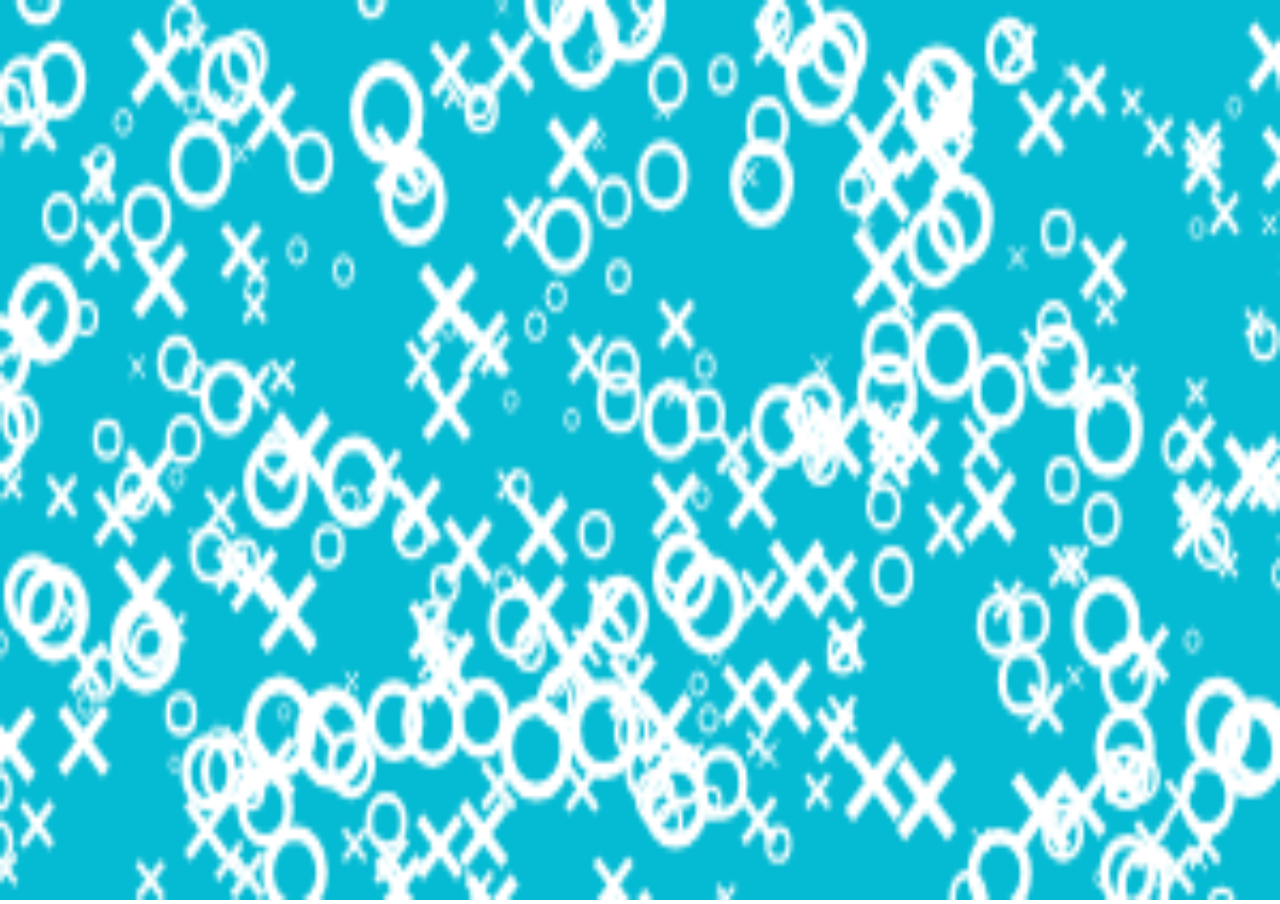
<file: background/index.html>
<!DOCTYPE html>
<html lang="en">
<head>
  <meta charset="UTF-8">
  <meta name="viewport" content="width=device-width, initial-scale=1.0">
  <meta http-equiv="X-UA-Compatible" content="ie=edge">
  <title>Document</title>
  <link rel="stylesheet" href="./css/main.css">
</head>
<body>
  <canvas id="wall"></canvas>
  <script src="./js/background.js"></script>
</body>
</html>
</file>
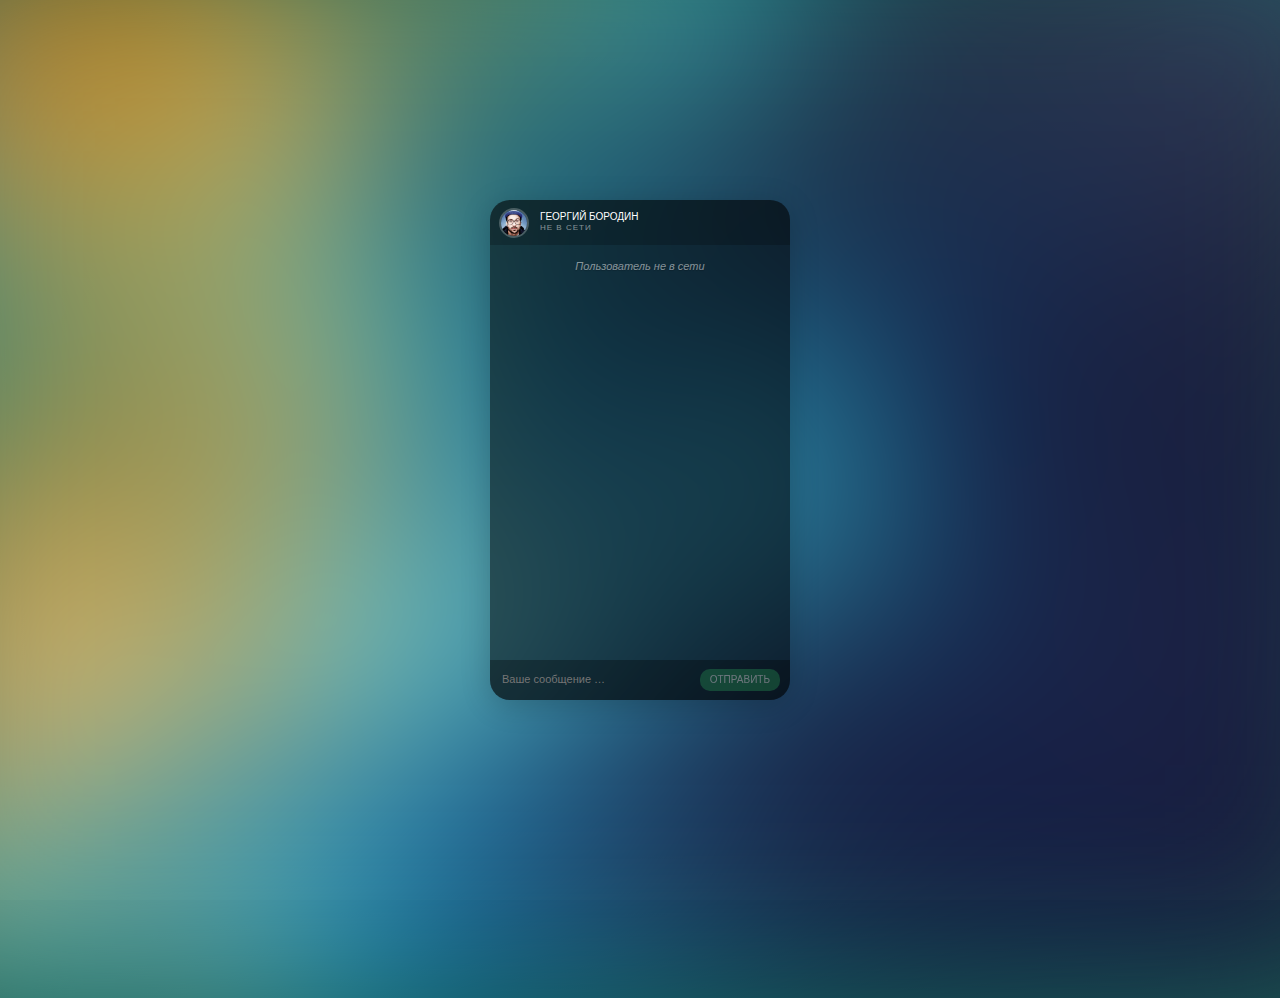
<file: chat/index.html>
<!DOCTYPE html>
<html lang="en">
<head>
  <meta charset="UTF-8">
  <meta name="viewport" content="width=device-width, initial-scale=1.0">
  <meta http-equiv="X-UA-Compatible" content="ie=edge">
  <title>Document</title>
  <link rel="stylesheet" href="./css/main.css">
</head>
<body>
  <div class="chat">
    <div class="chat-title">
      <h1>Георгий Бородин</h1>
      <h2 class="chat-status" data-online="в сети" data-offline="не в сети">не в сети</h2>
      <figure class="avatar">
        <img src="./i/profile-80.jpg">
      </figure>
    </div>
    <div class="messages">
      <div class="messages-templates">
        <div class="message loading">
          <figure class="avatar"><img src="./i/profile-80.jpg" /></figure>
          <span></span>
        </div>
        <div class="message">
          <figure class="avatar"><img src="./i/profile-80.jpg" /></figure>
          <span class="message-text">Привет!</span>
          <div class="timestamp">12:56</div>
        </div>
        <div class="message message-personal">
          <span class="message-text">Привет</span>
          <div class="timestamp">12:56</div>
        </div>
        <div class="message message-status">
          <span class="message-text">Пользователь не в сети</span>
        </div>
      </div>
      <div class="messages-content">
      </div>
    </div>
    <form class="message-box" action="/404/" method="POST">
      <input type="text" class="message-input" placeholder="Ваше сообщение …">
      <button disabled type="submit" class="message-submit">Отправить</button>
    </form>

  </div>
  <div class="bg"></div>
  <script src="./js/chat.js"></script>
</body>
</html>
</file>
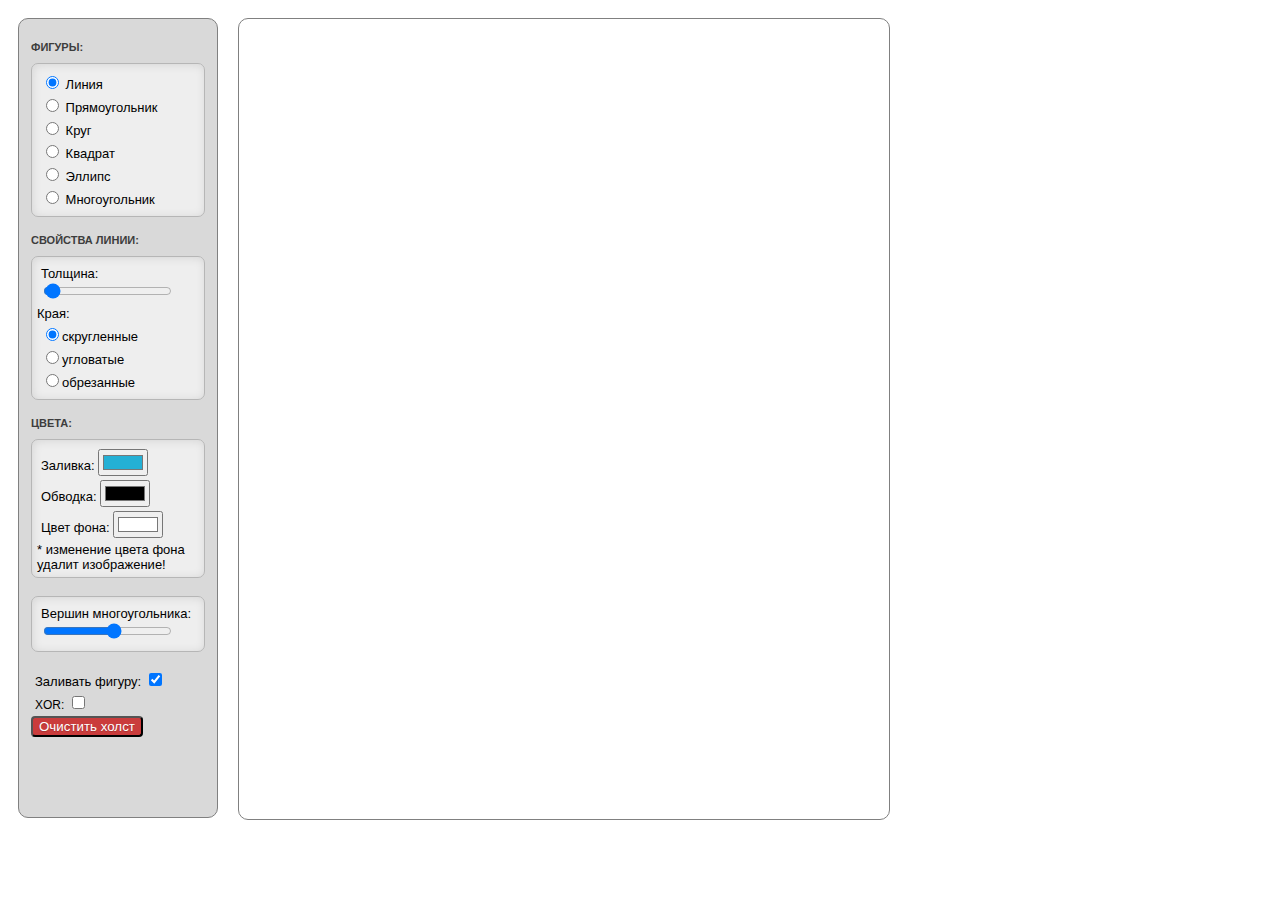
<file: draw/index.html>
<!DOCTYPE html>
<html lang="ru">
<head>
  <meta charset="UTF-8">
  <meta name="viewport" content="width=device-width, initial-scale=1.0">
  <meta http-equiv="X-UA-Compatible" content="ie=edge">
  <title>Document</title>
  <link rel="stylesheet" href="./css/main.css">
</head>
<body>
  <div class="controls">
    <h3>Фигуры:</h3>
    <div class="lightBorder">
      <p><label><input type="radio" name="shape" value="line" checked="checked"> Линия</label></p>
      <p><label><input type="radio" name="shape" value="rect"> Прямоугольник</label></p>
      <p><label><input type="radio" name="shape" value="circle"> Круг</label></p>
      <p><label><input type="radio" name="shape" value="square"> Квадрат</label></p>
      <p><label><input type="radio" name="shape" value="ellipse"> Эллипс</label></p>
      <p><label><input type="radio" name="shape" value="polygon"> Многоугольник</label></p>
    </div>
    <h3>Свойства линии:</h3>
    <div class="lightBorder">
      <p><label>Толщина: <input id="lineWidth" type="range" step="1" min="1" max="200" value="4"></label></p>
      Края:
      <p><label><input name="lineCap" value="round" type="radio" checked="checked">скругленные</label></p>
      <p><label><input name="lineCap" value="square" type="radio">угловатые</label></p>
      <p><label><input name="lineCap" value="butt" type="radio">обрезанные</label></p>

    </div>
    <h3>Цвета:</h3>
    <div class="lightBorder">
      <p><label>Заливка: <input id="fillColor" type="color" step="1" value="#24B0D5"></label></p>
      <p><label>Обводка: <input id="strokeColor" type="color" step="1"></label></p>
      <p><label>Цвет фона: <input id="backgroundColor" type="color" step="1" value="#ffffff"></label></p>
      * изменение цвета фона удалит изображение!
    </div>
    <div class="lightBorder">
      <p><label>Вершин многоугольника: <input id="polygonSides" type="range" step="1" min="3" max="12"></label></p>
    </div>

    <p><label>Заливать фигуру: <input id="fillBox" type="checkbox" checked="checked"></label></p>
    <p><label style="font-size:12px;">XOR: <input id="xor" type="checkbox"></label></p>

    <button class="button-error pure-button" type="button" id="clearCanvas" name="button">Очистить холст</button>
  </div>


  <canvas id="canvas" width="650" height="800"></canvas>
  <script src="./js/draw.js"></script>
  <script src="./js/socket.js"></script>
</body>
</html>
</file>
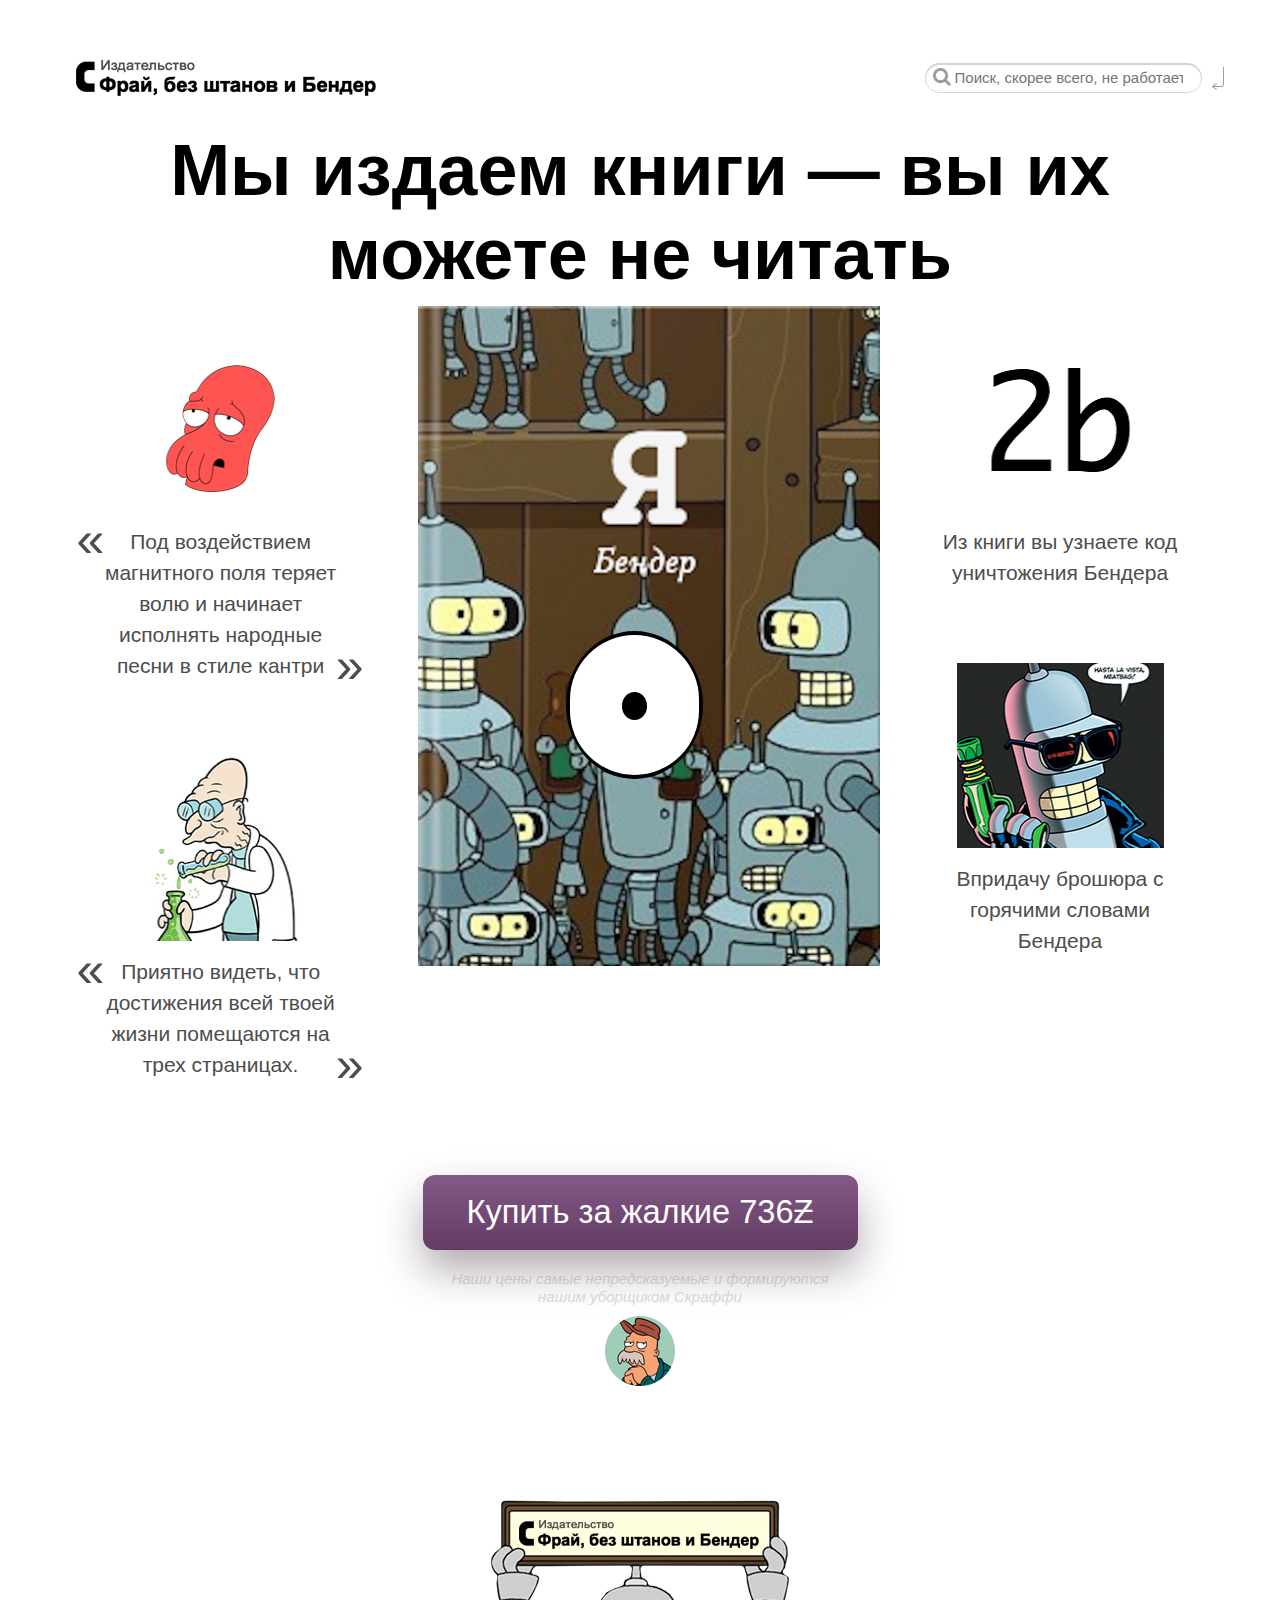
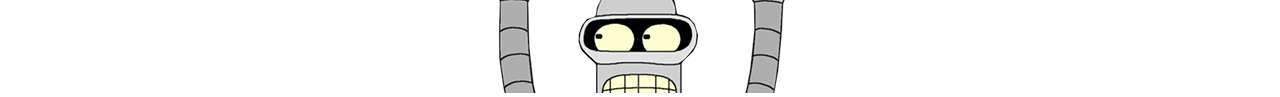
<file: eye/index.html>
<!DOCTYPE html>
<html lang="en">
<head>
  <meta charset="UTF-8">
  <meta name="viewport" content="width=device-width, initial-scale=1.0">
  <meta http-equiv="X-UA-Compatible" content="ie=edge">
  <title>Document</title>
  <link rel="stylesheet" href="./css/main.css">
</head>
<body>
  <div class="wrapper">
    <header class="page-header clearfix">
      <div class="logo">
        <a href="#/"><img src="img/logo.png" width="300" height="36" alt="Логотип"></a>
      </div>
      <div class="search">
        <form action="" method="post" class="search__form ng-pristine ng-valid">
          <input class="search__input ng-pristine ng-untouched ng-valid" ng-model="search" type="search" name="q" placeholder="Поиск, скорее всего, не работает"><i class="fa fa-search"></i>
        </form>
        <div class="search__enter"><img src="img/enter.png" width="12" height="23" alt="Enter"></div>
      </div>
    </header>
    <section class="section ng-scope">
      <h1 class="section__title">Мы издаем книги — вы их можете не читать</h1>

      <div class="section__content">
        <div class="section__wrap clearfix">
          <div class="flex">
            <div class="big-book">
              <div class="big-book__book">
                <img class="big-book__img" alt="book" src="./i/books/cover-large/iam.png">
                <div class="big-book__eye">
                  <div class="big-book__pupil"></div>
                </div>
              </div>
              <p class="big-book__text ng-binding"></p>
            </div>

            <div class="wrap-left">
              <div class="elem-with-img ng-scope" ng-repeat="review in book.reviews">
                <img src="./i/authors/zoidberg.png" width="207" height="185" alt="Доктор Джон Зоидберг">
                <p class="elem-with-img__text elem-with-img__text--bender ng-binding">Под воздействием магнитного поля теряет волю и начинает исполнять народные песни в стиле кантри</p>
              </div>
              <div class="elem-with-img ng-scope" ng-repeat="review in book.reviews">
                <img src="./i/authors/farnsworth.png" width="207" height="185" alt="Хьюберт Фарнсворт">
                <p class="elem-with-img__text elem-with-img__text--bender ng-binding">Приятно видеть, что достижения всей твоей жизни помещаются на трех страницах.</p>
              </div>
            </div>
          </div>

          <div class="wrap-right">
            <div class="elem-with-img ng-scope" ng-repeat="feature in book.features">
              <img src="./i/books/features/2b.png" width="207" height="185" alt="магнит">
              <p class="elem-with-img__text ng-binding">Из книги вы узнаете код уничтожения Бендера</p>
            </div>
            <div class="elem-with-img ng-scope" ng-repeat="feature in book.features">
              <img src="./i/books/features/h-word.png" width="207" height="185" alt="магнит">
              <p class="elem-with-img__text ng-binding">Впридачу брошюра с горячими словами Бендера</p>
            </div>
          </div>
        </div>
        <div class="btn">
          <a class="btn__link" ng-href="#/order/fbb-0008" href="#/order/fbb-0008">Купить за жалкие <fbb-price item="book" currency="currency" class="ng-binding ng-isolate-scope">736Ƶ</fbb-price></a>
          <p class="btn__text-under">Наши цены самые непредсказуемые и формируются нашим уборщиком Скраффи</p>
          <img class="btn__under-img" src="img/skaffi.png" width="70" height="70" alt="skaffi">
        </div>
      </div>
    </section>
    <a href="#/about">
      <img class="footer-img" src="img/logo-footer.png" width="300" height="193" alt="logo">
    </a>
  </div>
  <script src="./js/animation.js"></script>
</body>
</html>
</file>
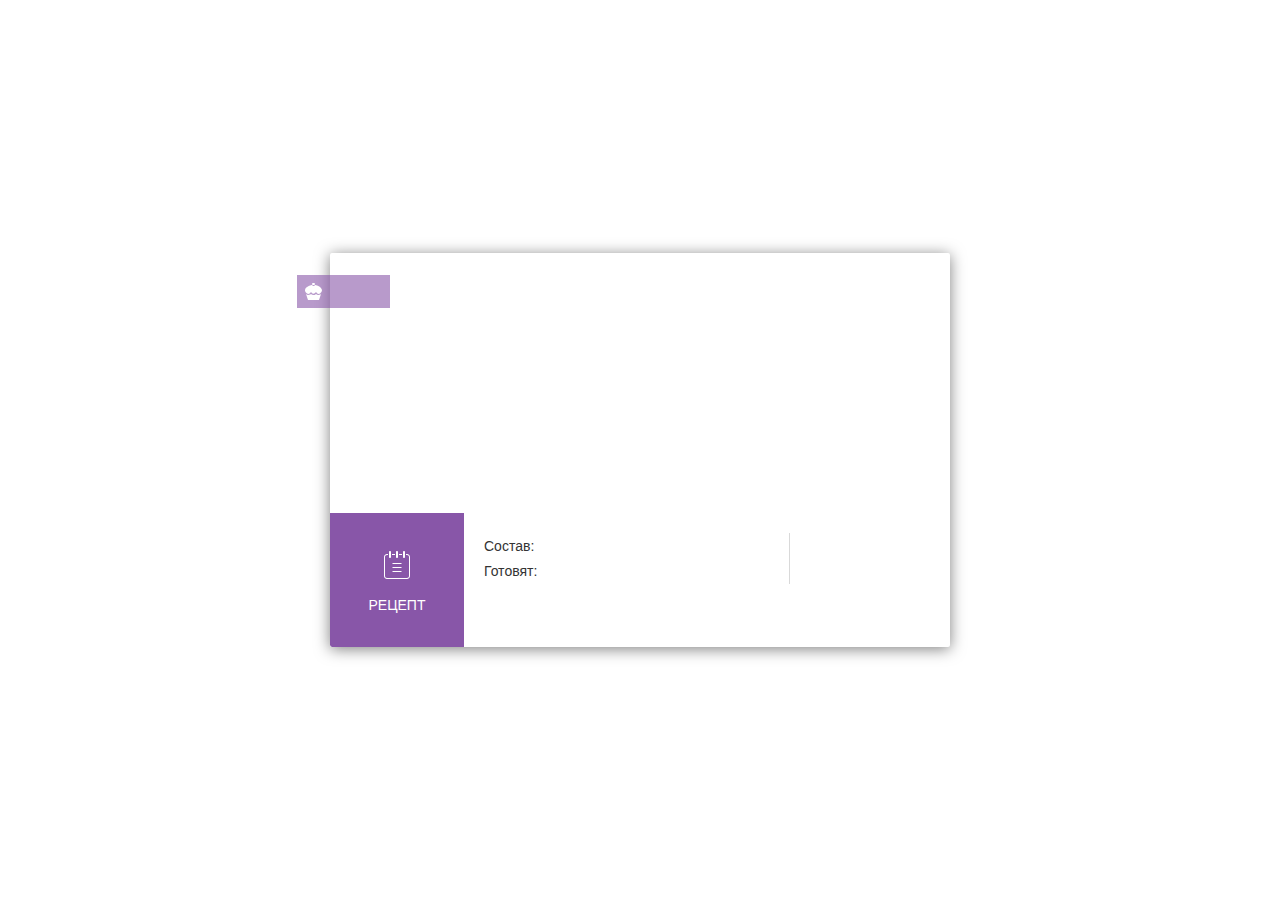
<file: food/index.html>
<!DOCTYPE html>
<html lang="en">

<head>
  <meta charset="UTF-8">
  <meta name="viewport" content="width=device-width, initial-scale=1.0">
  <meta http-equiv="X-UA-Compatible" content="ie=edge">
  <title>Document</title>
  <link rel="stylesheet" href="./css/main.css">
</head>

<body>
  <div class="wrapper">
    <div class="food">
      <div class="cover" data-pic>
        <label>
          <i>
            <svg x="0px" y="0px" width="17px" height="17px">
              <g>
                <path
                  d="M 7 1 C 7 1.5523 7.6716 2 8.5 2 C 9.3284 2 10 1.5523 10 1 C 10 0.4477 9.3284 0 8.5 0 C 7.6716 0 7 0.4477 7 1 ZM 7 2 C 7 2 0.6875 2.9375 0 7 C 0 7 -0.1875 9.6875 3 11 C 3 11 4.6875 10.9375 6 9 C 6 9 8.3125 12.8125 11 9 C 11 9 12.1875 10.875 14 11 C 14 11 16.75 10.0625 17 7 C 17 7 16.375 3 10.0625 1.9375 C 10.0625 1.9375 8.5 4.25 7 2 ZM 1 11 L 3 17 L 14 17 L 16 11 C 16 11 13.125 13 11 11 C 11 11 8.875 13.375 6 11 C 6 11 3 13.125 1 11 Z"
                  fill="#ffffff" />
              </g>
            </svg>
          </i>
          <font data-title></font>
        </label>
      </div>
      <div class="info">
        <a href="#" class="recipe">
          <i>
            <svg x="0px" y="0px" width="26px" height="28px">
              <g>
                <path
                  d="M 8.5 20 L 8.5 21 L 17.5 21 L 17.5 20 L 8.5 20 ZM 8.5 16 L 8.5 17 L 17.5 17 L 17.5 16 L 8.5 16 ZM 8.5 12 L 8.5 13 L 17.5 13 L 17.5 12 L 8.5 12 ZM 20 0 C 19.4477 0 19 0.4477 19 1 L 19 6 C 19 6.5523 19.4477 7 20 7 C 20.5523 7 21 6.5523 21 6 L 21 1 C 21 0.4477 20.5523 0 20 0 ZM 13 0 C 12.4477 0 12 0.4477 12 1 L 12 6 C 12 6.5523 12.4477 7 13 7 C 13.5523 7 14 6.5523 14 6 L 14 1 C 14 0.4477 13.5523 0 13 0 ZM 6 0 C 5.4477 0 5 0.4477 5 1 L 5 6 C 5 6.5523 5.4477 7 6 7 C 6.5523 7 7 6.5523 7 6 L 7 1 C 7 0.4477 6.5523 0 6 0 ZM 15 4 L 18 4 L 18 3 L 15 3 L 15 4 ZM 8 4 L 11 4 L 11 3 L 8 3 L 8 4 ZM 3 4 L 4 4 L 4 3 L 3 3 C 1.3431 3 0 4.3431 0 6 L 0 25 C 0 26.6569 1.3431 28 3 28 L 23 28 C 24.6569 28 26 26.6569 26 25 L 26 6 C 26 4.3431 24.6569 3 23 3 L 22 3 L 22 4 L 23 4 C 24.1046 4 25 4.8954 25 6 L 25 25 C 25 26.1046 24.1046 27 23 27 L 3 27 C 1.8954 27 1 26.1046 1 25 L 1 6 C 1 4.8954 1.8954 4 3 4 Z"
                  fill="#ffffff" />
              </g>
            </svg>
          </i>
          <font>Рецепт</font>
        </a>
        <div class="content">
          <table width="100%" cellpadding="0" cellspacing="0">
            <tr>
              <td align="left" valign="middle" class="pad-right"><strong>Состав:</strong></td>
              <td align="left" valign="middle" data-ingredients></td>
              <td width="20" rowspan="2" class="border-right">&nbsp;</td>
              <td width="140" rowspan="2" align="center" valign="middle">
                <h1 data-rating></h1>
                <span class="stars">
                  <em data-star></em>
                </span><br />
                <small data-votes></small>
              </td>
            </tr>
            <tr>
              <td align="left" valign="middle" class="pad-right"><strong>Готовят:</strong></td>
              <td align="left" valign="middle" class="consumers" data-consumers></td>
            </tr>
          </table>
        </div>
      </div>
    </div>
  </div>
  <script src="./js/food.js"></script>
</body>

</html>
</file>
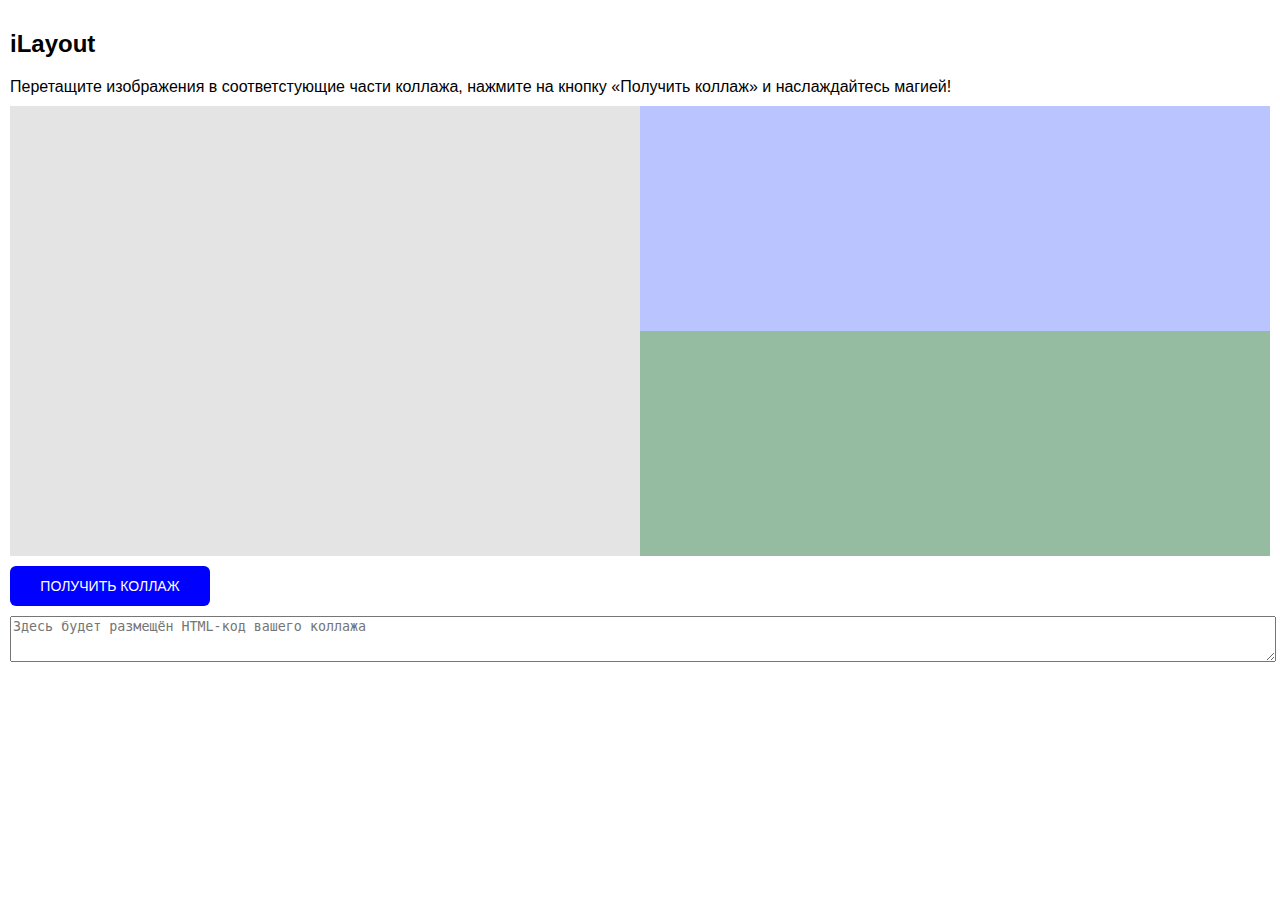
<file: instagram-layout/index.html>
<!doctype html>
<html lang="ru">
<head>
    <meta charset="UTF-8">
    <meta name="viewport"
          content="width=device-width, user-scalable=no, initial-scale=1.0, maximum-scale=1.0, minimum-scale=1.0">
    <meta http-equiv="X-UA-Compatible" content="ie=edge">
    <title>Instagram Layout</title>
    <link rel="stylesheet" href="css/style.css">
</head>
<body>
    <div class="layout" id="layout">
        <h2 class="layout__title">iLayout</h2>
        <div class="layout__hint">Перетащите изображения в соответстующие части коллажа, нажмите на кнопку «Получить коллаж» и наслаждайтесь магией!</div>
        <div class="layout__positions">
            <div class="layout__item layout__item_left"></div>
            <div class="layout__item layout__item_top"></div>
            <div class="layout__item layout__item_bottom"></div>
        </div>
        <div class="layout__controls">
            <button class="layout__button">Получить коллаж</button>
        </div>
        <textarea class="layout__result" readonly placeholder="Здесь будет размещён HTML-код вашего коллажа"></textarea>
    </div>
    <script src="js/main.js"></script>
</body>
</html>
</file>
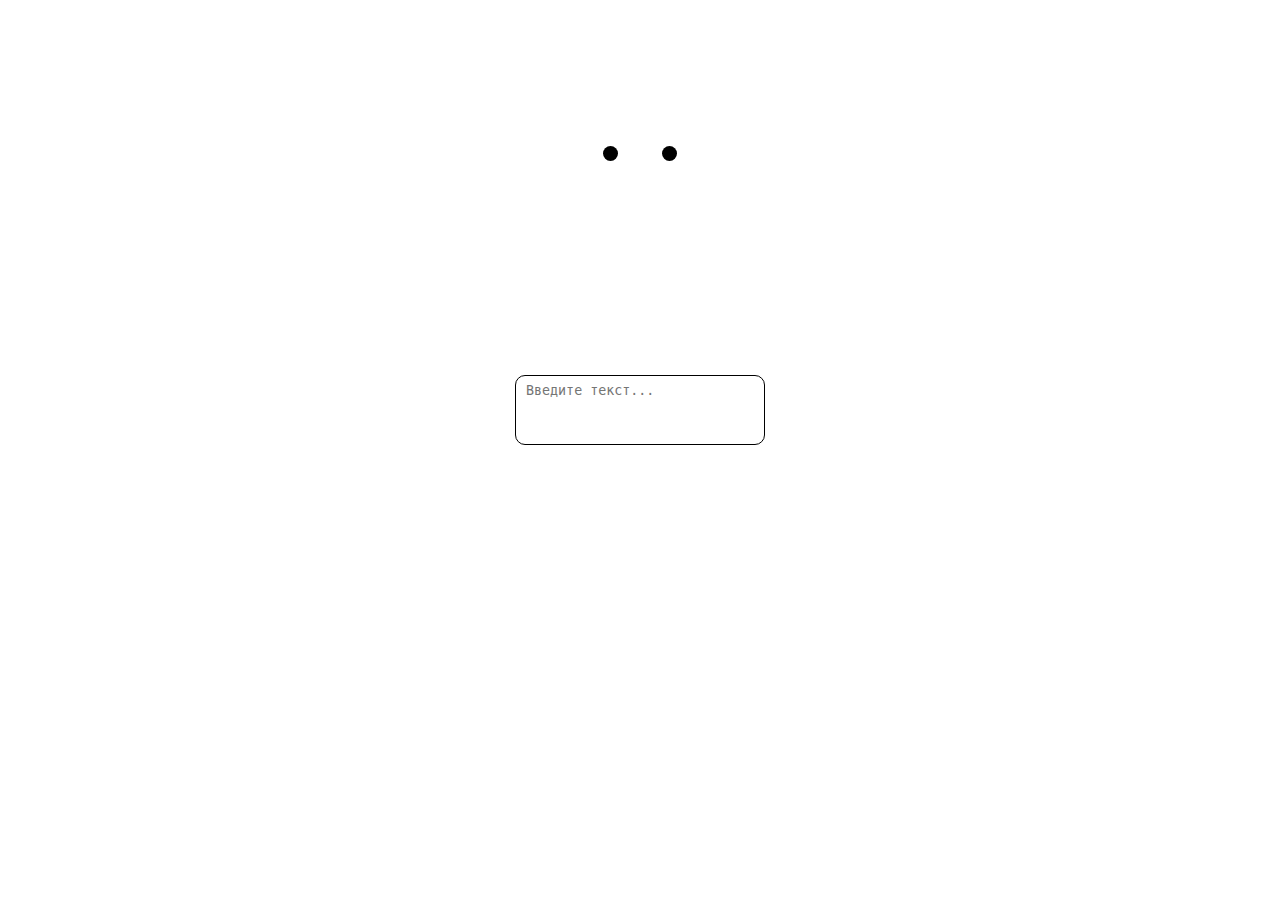
<file: limitation/index.html>
<!DOCTYPE html>
<html lang="en">

<head>
	<meta charset="UTF-8">
	<title>Ограничение частоты функций</title>
	<link rel="stylesheet" href="css/style.css">
</head>

<body>
	<div class="block">
		<span class="left_eye"></span>
		<span class="right_eye"></span>
		<p class="message">Ты почему перестал печатать?</p>
	</div>

	<textarea class="textarea" placeholder="Введите текст..."></textarea>

	<script>
		const textarea = document.querySelector('.textarea'),
			block = document.querySelector('.block'),
			message = document.querySelector('.message')

		let isFirst = true;

		textarea.addEventListener('focus', (event) => {
			block.classList.add('active')
		})

		textarea.addEventListener('blur', (event) => {
			block.classList.remove('active')
		})

		function debounce(callback, delay) {
			let timeout;
			console.log(timeout)
			return () => {
				clearTimeout(timeout);
				timeout = setTimeout(function () {
					timeout = null;
					callback()
					isFirst = true
				}, delay)

			}
		}

		textarea.addEventListener('keydown', () => {
			if (isFirst) {
				message.classList.remove('view')
				block.classList.add('active')
				console.log(111)
				isFirst = false;
			}
		})

		textarea.addEventListener('keydown', debounce(() => {
			message.classList.add('view')
			block.classList.remove('active')
		}, 2000));

	</script>
</body>

</html>
</file>
<file: background/css/main.css>
html, body {
  margin: 0;
  padding: 0;
  width: 100%;
  height: 100%;
  overflow: hidden;
}

#wall {
  width: 100%;
  height: 100%;
  background: #04BBD3;
}
</file>
<file: chat/css/main.css>
/*--------------------
Mixins
--------------------*/
/*--------------------
Body
--------------------*/
*,
*::before,
*::after {
  box-sizing: border-box;
}

html,
body {
  height: 100%;
}

body {
  background: -webkit-linear-gradient(315deg, #044f48, #2a7561);
  background: linear-gradient(135deg, #044f48, #2a7561);
  background-size: cover;
  font-family: 'Open Sans', sans-serif;
  font-size: 12px;
  line-height: 1.3;
  overflow: hidden;
}

.bg {
  width: 100%;
  height: 100%;
  top: 0;
  left: 0;
  z-index: 1;
  background: url("../i/bg.jpg") no-repeat 0 0;
  -webkit-filter: blur(80px);
          filter: blur(80px);
  -webkit-transform: scale(1.2);
          transform: scale(1.2);
}

/*--------------------
Chat
--------------------*/
.chat {
  position: absolute;
  top: 50%;
  left: 50%;
  -webkit-transform: translate(-50%, -50%);
          transform: translate(-50%, -50%);
  width: 300px;
  height: 80vh;
  max-height: 500px;
  z-index: 2;
  overflow: hidden;
  box-shadow: 0 5px 30px rgba(0, 0, 0, 0.2);
  background: rgba(0, 0, 0, 0.5);
  border-radius: 20px;
  display: -webkit-box;
  display: -ms-flexbox;
  display: flex;
  -webkit-box-pack: justify;
      -ms-flex-pack: justify;
          justify-content: space-between;
  -webkit-box-orient: vertical;
  -webkit-box-direction: normal;
      -ms-flex-direction: column;
          flex-direction: column;
}

/*--------------------
Chat Title
--------------------*/
.chat-title {
  -webkit-box-flex: 0;
      -ms-flex: 0 1 45px;
          flex: 0 1 45px;
  position: relative;
  z-index: 2;
  background: rgba(0, 0, 0, 0.2);
  color: #fff;
  text-transform: uppercase;
  text-align: left;
  padding: 10px 10px 10px 50px;
}
.chat-title h1, .chat-title h2 {
  font-weight: normal;
  font-size: 10px;
  margin: 0;
  padding: 0;
}
.chat-title h2 {
  color: rgba(255, 255, 255, 0.5);
  font-size: 8px;
  letter-spacing: 1px;
}
.chat-title .avatar {
  position: absolute;
  z-index: 1;
  top: 8px;
  left: 9px;
  border-radius: 30px;
  width: 30px;
  height: 30px;
  overflow: hidden;
  margin: 0;
  padding: 0;
  border: 2px solid rgba(255, 255, 255, 0.24);
}
.chat-title .avatar img {
  width: 100%;
  height: auto;
}

/*--------------------
Messages
--------------------*/
.messages {
  -webkit-box-flex: 1;
      -ms-flex: 1 1 auto;
          flex: 1 1 auto;
  color: rgba(255, 255, 255, 0.5);
  overflow: hidden;
  position: relative;
  width: 100%;
}
.messages-templates {
  display: none;
}
.messages .messages-content {
  position: absolute;
  top: 0;
  left: 0;
  height: 101%;
  width: 100%;
  padding: 0 10px;

}
.messages .message {
  clear: both;
  float: left;
  padding: 6px 10px 7px;
  border-radius: 10px 10px 10px 0;
  background: rgba(0, 0, 0, 0.3);
  margin: 8px 0;
  font-size: 11px;
  line-height: 1.4;
  margin-left: 35px;
  position: relative;
  text-shadow: 0 1px 1px rgba(0, 0, 0, 0.2);
}
.messages .message .timestamp {
  position: absolute;
  bottom: -15px;
  font-size: 9px;
  color: rgba(255, 255, 255, 0.3);
}
.messages .message::before {
  content: '';
  position: absolute;
  bottom: -6px;
  border-top: 6px solid rgba(0, 0, 0, 0.3);
  left: 0;
  border-right: 7px solid transparent;
}
.messages .message .avatar {
  position: absolute;
  z-index: 1;
  bottom: -15px;
  left: -35px;
  border-radius: 30px;
  width: 30px;
  height: 30px;
  overflow: hidden;
  margin: 0;
  padding: 0;
  border: 2px solid rgba(255, 255, 255, 0.24);
}
.messages .message .avatar img {
  width: 100%;
  height: auto;
}
.messages .message.message-personal {
  float: right;
  color: #fff;
  text-align: right;
  background: -webkit-linear-gradient(330deg, #248A52, #257287);
  background: linear-gradient(120deg, #248A52, #257287);
  border-radius: 10px 10px 0 10px;
}
.messages .message.message-personal::before {
  left: auto;
  right: 0;
  border-right: none;
  border-left: 5px solid transparent;
  border-top: 4px solid #257287;
  bottom: -4px;
}
.messages .message:last-child {
  margin-bottom: 30px;
}
.messages .message.new {
  -webkit-transform: scale(0);
          transform: scale(0);
  -webkit-transform-origin: 0 0;
          transform-origin: 0 0;
  -webkit-animation: bounce 500ms linear both;
          animation: bounce 500ms linear both;
}
.messages .message.loading::before {
  position: absolute;
  top: 50%;
  left: 50%;
  -webkit-transform: translate(-50%, -50%);
          transform: translate(-50%, -50%);
  content: '';
  display: block;
  width: 3px;
  height: 3px;
  border-radius: 50%;
  background: rgba(255, 255, 255, 0.5);
  z-index: 2;
  margin-top: 4px;
  -webkit-animation: ball 0.45s cubic-bezier(0, 0, 0.15, 1) alternate infinite;
          animation: ball 0.45s cubic-bezier(0, 0, 0.15, 1) alternate infinite;
  border: none;
  -webkit-animation-delay: .15s;
          animation-delay: .15s;
}
.messages .message.loading span {
  display: block;
  font-size: 0;
  width: 20px;
  height: 10px;
  position: relative;
}
.messages .message.loading span::before {
  position: absolute;
  top: 50%;
  left: 50%;
  -webkit-transform: translate(-50%, -50%);
          transform: translate(-50%, -50%);
  content: '';
  display: block;
  width: 3px;
  height: 3px;
  border-radius: 50%;
  background: rgba(255, 255, 255, 0.5);
  z-index: 2;
  margin-top: 4px;
  -webkit-animation: ball 0.45s cubic-bezier(0, 0, 0.15, 1) alternate infinite;
          animation: ball 0.45s cubic-bezier(0, 0, 0.15, 1) alternate infinite;
  margin-left: -7px;
}
.messages .message.loading span::after {
  position: absolute;
  top: 50%;
  left: 50%;
  -webkit-transform: translate(-50%, -50%);
          transform: translate(-50%, -50%);
  content: '';
  display: block;
  width: 3px;
  height: 3px;
  border-radius: 50%;
  background: rgba(255, 255, 255, 0.5);
  z-index: 2;
  margin-top: 4px;
  -webkit-animation: ball 0.45s cubic-bezier(0, 0, 0.15, 1) alternate infinite;
          animation: ball 0.45s cubic-bezier(0, 0, 0.15, 1) alternate infinite;
  margin-left: 7px;
  -webkit-animation-delay: .3s;
          animation-delay: .3s;
}

.messages .message.message-status {
  text-align: center;
  float: none;
  background: none;
  margin-left: 0;
  font-style: italic;
}

.messages .message.message-status::before {
  display: none;
}

/*--------------------
Message Box
--------------------*/
.message-box {
  -webkit-box-flex: 0;
      -ms-flex: 0 1 40px;
          flex: 0 1 40px;
  width: 100%;
  background: rgba(0, 0, 0, 0.3);
  padding: 10px;
  position: relative;
}
.message-box .message-input {
  background: none;
  border: none;
  outline: none !important;
  resize: none;
  color: rgba(255, 255, 255, 0.7);
  font-size: 11px;
  height: 17px;
  margin: 0;
  padding-right: 20px;
  width: 265px;
}
.message-box input[type=text]:focus:-webkit-placeholder {
  color: transparent;
}
.message-box .message-submit {
  position: absolute;
  z-index: 1;
  top: 9px;
  right: 10px;
  color: #fff;
  border: none;
  background: #248A52;
  font-size: 10px;
  text-transform: uppercase;
  line-height: 1;
  padding: 6px 10px;
  border-radius: 10px;
  outline: none !important;
  -webkit-transition: background .2s ease;
  transition: background .2s ease;
}
.message-box .message-submit:hover {
  background: #1D7745;
}

.message-box .message-submit:disabled {
  opacity: 0.4;
}

/*--------------------
Bounce
--------------------*/
@-webkit-keyframes bounce {
  0% {
    -webkit-transform: matrix3d(0, 0, 0, 0, 0, 0, 0, 0, 0, 0, 1, 0, 0, 0, 0, 1);
            transform: matrix3d(0, 0, 0, 0, 0, 0, 0, 0, 0, 0, 1, 0, 0, 0, 0, 1);
  }
  4.7% {
    -webkit-transform: matrix3d(0.45, 0, 0, 0, 0, 0.45, 0, 0, 0, 0, 1, 0, 0, 0, 0, 1);
            transform: matrix3d(0.45, 0, 0, 0, 0, 0.45, 0, 0, 0, 0, 1, 0, 0, 0, 0, 1);
  }
  9.41% {
    -webkit-transform: matrix3d(0.883, 0, 0, 0, 0, 0.883, 0, 0, 0, 0, 1, 0, 0, 0, 0, 1);
            transform: matrix3d(0.883, 0, 0, 0, 0, 0.883, 0, 0, 0, 0, 1, 0, 0, 0, 0, 1);
  }
  14.11% {
    -webkit-transform: matrix3d(1.141, 0, 0, 0, 0, 1.141, 0, 0, 0, 0, 1, 0, 0, 0, 0, 1);
            transform: matrix3d(1.141, 0, 0, 0, 0, 1.141, 0, 0, 0, 0, 1, 0, 0, 0, 0, 1);
  }
  18.72% {
    -webkit-transform: matrix3d(1.212, 0, 0, 0, 0, 1.212, 0, 0, 0, 0, 1, 0, 0, 0, 0, 1);
            transform: matrix3d(1.212, 0, 0, 0, 0, 1.212, 0, 0, 0, 0, 1, 0, 0, 0, 0, 1);
  }
  24.32% {
    -webkit-transform: matrix3d(1.151, 0, 0, 0, 0, 1.151, 0, 0, 0, 0, 1, 0, 0, 0, 0, 1);
            transform: matrix3d(1.151, 0, 0, 0, 0, 1.151, 0, 0, 0, 0, 1, 0, 0, 0, 0, 1);
  }
  29.93% {
    -webkit-transform: matrix3d(1.048, 0, 0, 0, 0, 1.048, 0, 0, 0, 0, 1, 0, 0, 0, 0, 1);
            transform: matrix3d(1.048, 0, 0, 0, 0, 1.048, 0, 0, 0, 0, 1, 0, 0, 0, 0, 1);
  }
  35.54% {
    -webkit-transform: matrix3d(0.979, 0, 0, 0, 0, 0.979, 0, 0, 0, 0, 1, 0, 0, 0, 0, 1);
            transform: matrix3d(0.979, 0, 0, 0, 0, 0.979, 0, 0, 0, 0, 1, 0, 0, 0, 0, 1);
  }
  41.04% {
    -webkit-transform: matrix3d(0.961, 0, 0, 0, 0, 0.961, 0, 0, 0, 0, 1, 0, 0, 0, 0, 1);
            transform: matrix3d(0.961, 0, 0, 0, 0, 0.961, 0, 0, 0, 0, 1, 0, 0, 0, 0, 1);
  }
  52.15% {
    -webkit-transform: matrix3d(0.991, 0, 0, 0, 0, 0.991, 0, 0, 0, 0, 1, 0, 0, 0, 0, 1);
            transform: matrix3d(0.991, 0, 0, 0, 0, 0.991, 0, 0, 0, 0, 1, 0, 0, 0, 0, 1);
  }
  63.26% {
    -webkit-transform: matrix3d(1.007, 0, 0, 0, 0, 1.007, 0, 0, 0, 0, 1, 0, 0, 0, 0, 1);
            transform: matrix3d(1.007, 0, 0, 0, 0, 1.007, 0, 0, 0, 0, 1, 0, 0, 0, 0, 1);
  }
  85.49% {
    -webkit-transform: matrix3d(0.999, 0, 0, 0, 0, 0.999, 0, 0, 0, 0, 1, 0, 0, 0, 0, 1);
            transform: matrix3d(0.999, 0, 0, 0, 0, 0.999, 0, 0, 0, 0, 1, 0, 0, 0, 0, 1);
  }
  100% {
    -webkit-transform: matrix3d(1, 0, 0, 0, 0, 1, 0, 0, 0, 0, 1, 0, 0, 0, 0, 1);
            transform: matrix3d(1, 0, 0, 0, 0, 1, 0, 0, 0, 0, 1, 0, 0, 0, 0, 1);
  }
}
@keyframes bounce {
  0% {
    -webkit-transform: matrix3d(0, 0, 0, 0, 0, 0, 0, 0, 0, 0, 1, 0, 0, 0, 0, 1);
            transform: matrix3d(0, 0, 0, 0, 0, 0, 0, 0, 0, 0, 1, 0, 0, 0, 0, 1);
  }
  4.7% {
    -webkit-transform: matrix3d(0.45, 0, 0, 0, 0, 0.45, 0, 0, 0, 0, 1, 0, 0, 0, 0, 1);
            transform: matrix3d(0.45, 0, 0, 0, 0, 0.45, 0, 0, 0, 0, 1, 0, 0, 0, 0, 1);
  }
  9.41% {
    -webkit-transform: matrix3d(0.883, 0, 0, 0, 0, 0.883, 0, 0, 0, 0, 1, 0, 0, 0, 0, 1);
            transform: matrix3d(0.883, 0, 0, 0, 0, 0.883, 0, 0, 0, 0, 1, 0, 0, 0, 0, 1);
  }
  14.11% {
    -webkit-transform: matrix3d(1.141, 0, 0, 0, 0, 1.141, 0, 0, 0, 0, 1, 0, 0, 0, 0, 1);
            transform: matrix3d(1.141, 0, 0, 0, 0, 1.141, 0, 0, 0, 0, 1, 0, 0, 0, 0, 1);
  }
  18.72% {
    -webkit-transform: matrix3d(1.212, 0, 0, 0, 0, 1.212, 0, 0, 0, 0, 1, 0, 0, 0, 0, 1);
            transform: matrix3d(1.212, 0, 0, 0, 0, 1.212, 0, 0, 0, 0, 1, 0, 0, 0, 0, 1);
  }
  24.32% {
    -webkit-transform: matrix3d(1.151, 0, 0, 0, 0, 1.151, 0, 0, 0, 0, 1, 0, 0, 0, 0, 1);
            transform: matrix3d(1.151, 0, 0, 0, 0, 1.151, 0, 0, 0, 0, 1, 0, 0, 0, 0, 1);
  }
  29.93% {
    -webkit-transform: matrix3d(1.048, 0, 0, 0, 0, 1.048, 0, 0, 0, 0, 1, 0, 0, 0, 0, 1);
            transform: matrix3d(1.048, 0, 0, 0, 0, 1.048, 0, 0, 0, 0, 1, 0, 0, 0, 0, 1);
  }
  35.54% {
    -webkit-transform: matrix3d(0.979, 0, 0, 0, 0, 0.979, 0, 0, 0, 0, 1, 0, 0, 0, 0, 1);
            transform: matrix3d(0.979, 0, 0, 0, 0, 0.979, 0, 0, 0, 0, 1, 0, 0, 0, 0, 1);
  }
  41.04% {
    -webkit-transform: matrix3d(0.961, 0, 0, 0, 0, 0.961, 0, 0, 0, 0, 1, 0, 0, 0, 0, 1);
            transform: matrix3d(0.961, 0, 0, 0, 0, 0.961, 0, 0, 0, 0, 1, 0, 0, 0, 0, 1);
  }
  52.15% {
    -webkit-transform: matrix3d(0.991, 0, 0, 0, 0, 0.991, 0, 0, 0, 0, 1, 0, 0, 0, 0, 1);
            transform: matrix3d(0.991, 0, 0, 0, 0, 0.991, 0, 0, 0, 0, 1, 0, 0, 0, 0, 1);
  }
  63.26% {
    -webkit-transform: matrix3d(1.007, 0, 0, 0, 0, 1.007, 0, 0, 0, 0, 1, 0, 0, 0, 0, 1);
            transform: matrix3d(1.007, 0, 0, 0, 0, 1.007, 0, 0, 0, 0, 1, 0, 0, 0, 0, 1);
  }
  85.49% {
    -webkit-transform: matrix3d(0.999, 0, 0, 0, 0, 0.999, 0, 0, 0, 0, 1, 0, 0, 0, 0, 1);
            transform: matrix3d(0.999, 0, 0, 0, 0, 0.999, 0, 0, 0, 0, 1, 0, 0, 0, 0, 1);
  }
  100% {
    -webkit-transform: matrix3d(1, 0, 0, 0, 0, 1, 0, 0, 0, 0, 1, 0, 0, 0, 0, 1);
            transform: matrix3d(1, 0, 0, 0, 0, 1, 0, 0, 0, 0, 1, 0, 0, 0, 0, 1);
  }
}
@-webkit-keyframes ball {
  from {
    -webkit-transform: translateY(0) scaleY(0.8);
            transform: translateY(0) scaleY(0.8);
  }
  to {
    -webkit-transform: translateY(-10px);
            transform: translateY(-10px);
  }
}
@keyframes ball {
  from {
    -webkit-transform: translateY(0) scaleY(0.8);
            transform: translateY(0) scaleY(0.8);
  }
  to {
    -webkit-transform: translateY(-10px);
            transform: translateY(-10px);
  }
}
</file>
<file: draw/css/main.css>
canvas {
  position: relative;
  float: left;
  margin: 10px;
  border-radius: 10px;
  border: 1px solid gray;

  -webkit-box-sizing: border-box;
  -moz-box-sizing: border-box;
  box-sizing: border-box;
}

#canvas1 {
  margin-left: 1150px;
  margin-top: 30px;
}

.controls {
  position: relative;
  float: left;
  width: 200px;
  height: 800px;
  margin: 10px;
  padding: 12px;
  font-size: 13px;
  font-family: Arial;
  background: #D9D9D9;
  border: 1px solid gray;
  border-radius: 10px;
  transition: all 0.5s ease;
  
  -webkit-box-sizing: border-box;
  -moz-box-sizing: border-box;
  box-sizing: border-box;
}

.controls h3 {
  font-size: 11px;
  text-transform: uppercase;
  line-height: 10px;
  color: #3D3D3D;
}

.lightBorder {
  margin-top: 10px;
  margin-bottom: 18px;
  padding: 5px;
  background: #EEEEEE;
  border: 1px solid #B6B6B6;
  border-radius: 7px;
  box-shadow: inset 1px 1px 10px rgba(0, 0, 0, 0.1);
}

h1 {
  margin-left: 300px;
}

p {
  margin: 4px;
}

.button-success,
.button-error,
.button-warning,
.button-secondary {
    color: white;
    border-radius: 4px;
    text-shadow: 0 1px 1px rgba(0, 0, 0, 0.2);
}

.button-success {
    background: rgb(28, 184, 65); /* this is a green */
}

.button-error {
    background: rgb(202, 60, 60); /* this is a maroon */
}

.button-warning {
    background: rgb(223, 117, 20); /* this is an orange */
}

.button-secondary {
    background: rgb(66, 184, 221); /* this is a light blue */
}
</file>
<file: food/css/main.css>
.wrapper { position: absolute; top: 0; right: 0; bottom: 0; left: 0; background: url(http://c.boylett.uk/images/wallpapers/002.jpg); background-size: 100% 100% }
.food { position: absolute !important; top: 50%; left: 50%; margin: -197px 0 0 -310px }

.food
{
  position: relative;
  width: 620px;
  height: 394px;
  background: #FFF;
  border-radius: 2px;
  box-shadow: 0 2px 15px rgba(0, 0, 0, .5);
}

.food > .cover
{
  position: relative;
  height: 260px;
  background: transparent center no-repeat;
  background-size: 100% auto;
  border-radius: 2px 2px 0 0;
}

.food > .cover > label
{
  position: absolute;
  top: 22px;
  left: -33px;
  height: 33px;
  padding: 0 30px 0 63px;
  line-height: 33px;
  vertical-align: middle;
  font-family: sans-serif;
  font-size: 13px;
  text-transform: uppercase;
  color: #FFF;
  text-shadow: 0 1px 2px #000;
  background: rgba(136, 86, 168, .6);
}

.food > .cover > label > i
{
  position: absolute;
  top: 0;
  left: 0;
}

.food > .cover > label > i > svg
{
  margin: 8px;
}

.food > .cover > .download
{
  display: block;
  position: absolute;
  bottom: 20px;
  right: 20px;
  width: 47px;
  height: 47px;
  background: rgba(51, 193, 210, .6);
  border-radius: 100%;
}

.food > .cover > .download:hover { background: #33C1D2 }

.food > .cover > .download > svg
{
  margin: 12px 10px 0;
}

.food > .info
{
  position: relative;
  height: 134px;
  overflow: hidden;
  border-radius: 0 0 2px 2px;
}

.food > .info > .recipe
{
  display: block;
  position: absolute;
  top: 0;
  left: 0;
  width: 134px;
  height: 134px;
  background: #8856A8;
  font-family: sans-serif;
  font-size: 14px;
  color: #FFF;
  text-transform: uppercase;
  text-decoration: none;
  text-align: center;
  border-radius: 0 0 0 2px;
}

.food > .info > .recipe:hover { background: #9967B9 }

.food > .info > .recipe > i
{
  display: block;
  margin: 38px 0 15px;
}

.food > .info > .content
{
  position: absolute;
  top: 20px;
  right: 20px;
  bottom: 20px;
  left: 154px;
  font-family: sans-serif;
  font-size: 14px;
  color: #888;
}

.food > .info > .content strong { font-weight: normal; color: #333 }
.food > .info > .content .pad-right { padding-right: 20px }
.food > .info > .content .border-right { border-right: 1px solid #D9D9D9 }
.food > .info > .content .consumers img, .food > .info > .content .consumers span { display: inline-block; width: 32px; height: 32px; margin: 0 2px 0 0; line-height: 32px; vertical-align: middle; border-radius: 100% }
.food > .info > .content .consumers span { margin: 0 }

.food > .info > .content h1
{
  margin: 0 0 10px;
  font-size: 26px;
  font-weight: normal;
  color: #333;
}

.food > .info > .content .stars, .food > .info > .content .stars > em
{
  display: block;
  width: 99px;
  height: 18px;
  margin: 0 auto 7px;
  text-align: left;
  background: url(https://neto-api.herokuapp.com/hj/4.1/food/star.png);
}

.food > .info > .content .stars > em
{
  width: 99px;
  height: 18px;
  margin: 0;
  background: url(https://neto-api.herokuapp.com/hj/4.1/food/star.png);
  background-position: 0 -18px;
}
</file>
<file: instagram-layout/css/style.css>
body {
  margin: 0;
  font-family: Helvetica;
}
.layout {
  padding: 10px;
  box-sizing: border-box;
}
.layout__hint {
  margin: 10px 0;;
}
.layout__positions {
  display: grid;
  grid-template-columns: 1fr 1fr;
  grid-template-rows: 1fr 1fr;
  grid-template-areas:
      'left top'
      'left bottom';
  height: 50vh;
}

.layout__item {
  box-sizing: border-box;
  overflow: hidden;
  position: relative;
}
.layout__controls {
  margin: 10px 0;
}
.layout__button {
  border-radius: 6px;
  background: blue;
  color: #fff;
  border: none;
  height: 40px;
  width: 200px;
  cursor: pointer;
  font-size: 14px;
  text-transform: uppercase;
}
.layout__result {
  width: 100%;
  height: 40px;
}
.layout__image {
  position: absolute;
  left: 0;
  top: 0;
  width: 100%;
}

.layout__item_active {
  border: 4px dashed black;
}
.layout__item_left {
  grid-area: left;
  background: rgb(228, 228, 228);
}

.layout__item_top {
  grid-area: top;
  background: rgb(186, 196, 255);
}

.layout__item_bottom {
  grid-area: bottom;
  background: rgb(149, 188, 160);
}
</file>
<file: limitation/css/style.css>
body{
  display: flex;
  flex-direction: column;
  align-items: center;
}
.block{
  margin-top: 15px;
  background-image: url(https://image.ibb.co/h7c9Tz/bull_47524_640.png);
  width: 250px;
  height: 332px;
  background-size: cover;
  background-position: 50%  50%;
  position: relative;
}
.left_eye,
.right_eye{
  width: 15px;
  height: 15px;
  background-color: #000;
  border-radius: 50%;
  position: absolute;  
  transition: all 0.5s;
}
.left_eye{
  left: 88px;
  top: 123px;
}
.right_eye{
  left: 147px;
  top: 123px;
}
.block.active .left_eye{
  top: 138px;
}

.block.active .right_eye{
  top: 138px;
}

.message{
  opacity: 0;
  font-family: roboto;
  font-weight: bold;
  padding: 10px 15px;
  width: max-content;
  border: 2px solid;
  border-radius: 10px 10px 10px 0;
  background-color: #ccc;
  position: absolute;
  left: 100%;
  transition: all 0.5s;
}
.message.view{
  opacity: 1;
}
.textarea{
  width: 250px;
  margin-top: 20px;
  height: 70px;
  padding: 7px 10px;
  box-sizing: border-box;
  border: 1px solid;
  outline: none;
  -moz-appearance: none;
  resize: none;
  border-radius: 10px;
}
.textarea:focus{
/*   border: none; */
  box-shadow: none;
}
</file>
